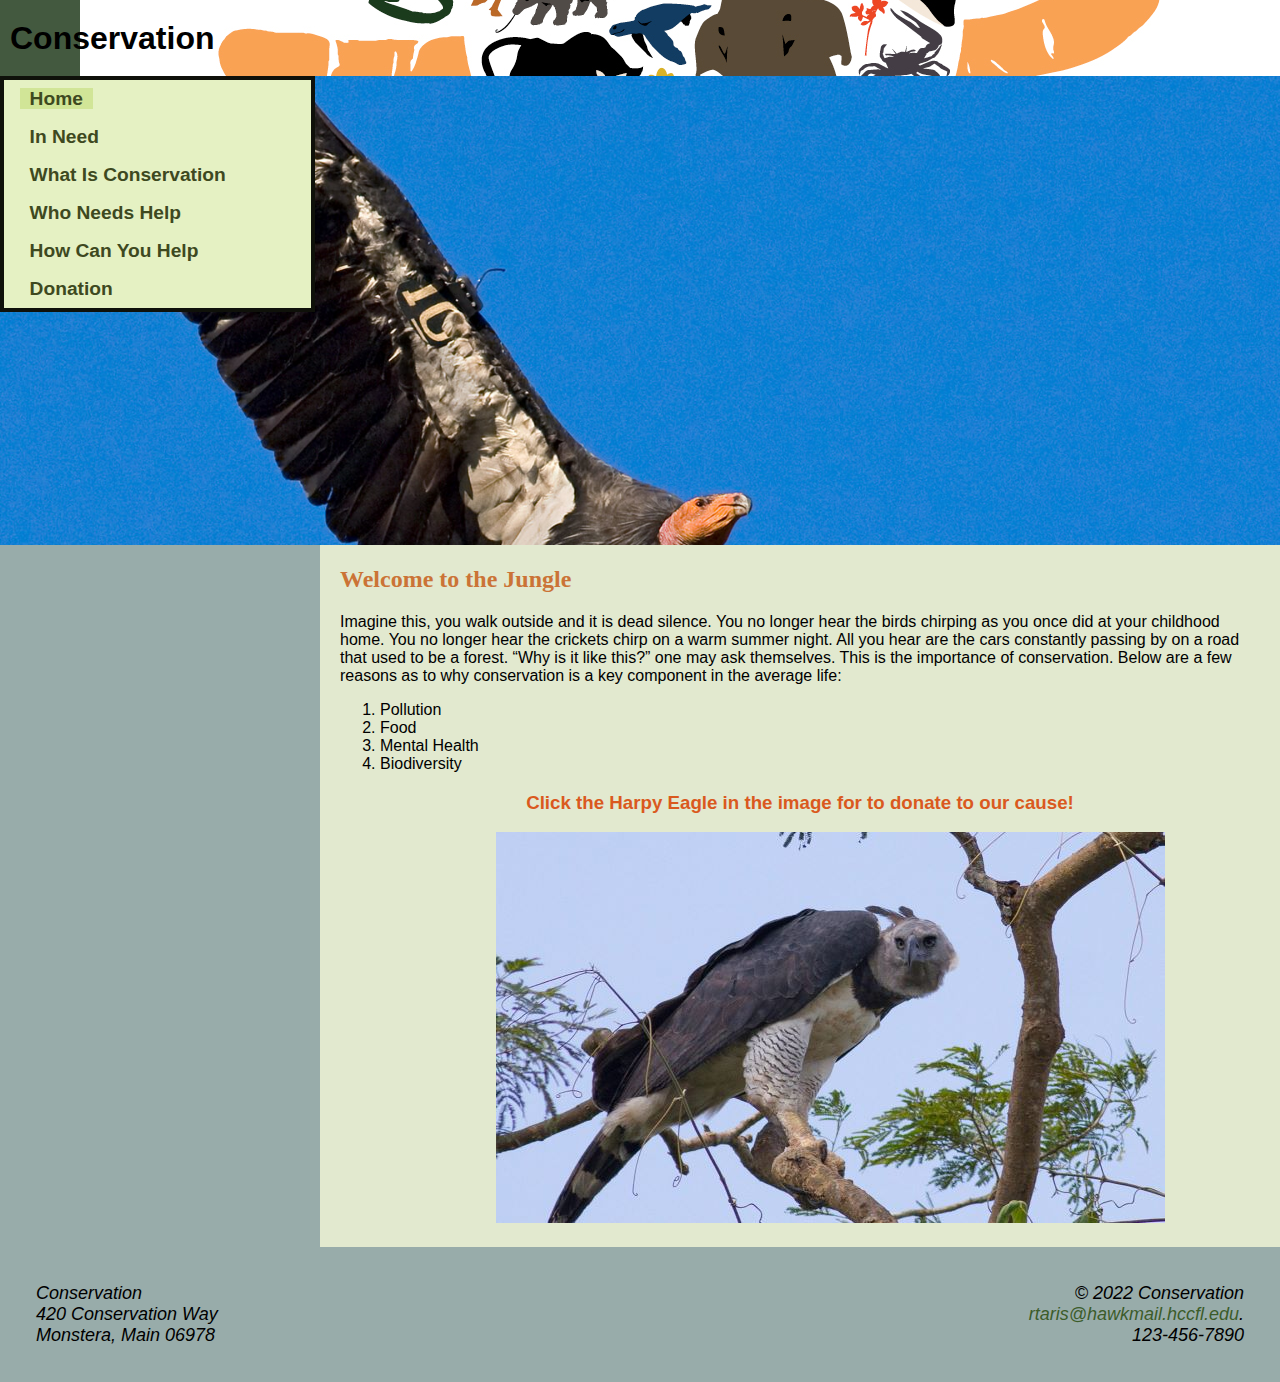
<file: index.html>
<!DOCTYPE html>
<html lang="en">
<head>
    <meta charset="UTF-8">
    <meta http-equiv="X-UA-Compatible" content="IE=edge">
    <meta name="viewport" content="width=device-width, initial-scale=1.0">
    <link rel="icon" href="Media/Bird.png">
    <link rel="stylesheet" href="https://cdnjs.cloudflare.com/ajax/libs/font-awesome/4.7.0/css/font-awesome.min.css">
    <title>Conservation</title>
    <script>src="cons.js"</script>
<style>main {margin-left: 25%}</style>
</head>
<body>
    <header>
      
    <h1>Conservation <link rel="stylesheet" href="Media/Bird.png"></h1>
</header>
    

    <nav><ul>
      
        <li><a href="index.html" class="menu-chosen"   target="_self title="Go to Home page"> Home </a></li>
        <li><a href="InNeed.html" target="_self title="Go to In Need page">In Need </a></li>
        <li><a href="WhatIsCon.html"  target="_self title="Go to What Is Conservation page">What Is Conservation</a></li>
        <Li><a href="WhoNeed.html"  target="_self title="Go to Who Needs Help page">Who Needs Help</a></Li>
        <li><a href="YouHelp.html"  target="_self title="Go to How You Can Help page">How Can You Help</a></li>
        <li><a href="Donate.html"  target="_self title="Go to Donation page">Donation</a></li>
    </ul>
</nav>

<div id="homehero" ></div>

   <main> <h2>Welcome to the Jungle</h2>
    <p>Imagine this, you walk outside and it is dead silence. You no longer hear the birds chirping as you once did at your childhood home. You no longer hear the crickets chirp on a warm summer night. All you hear are the cars constantly passing by on a road that used to be a forest. “Why is it like this?” one may ask themselves. This is the importance of conservation.  Below are a few reasons as to why conservation is a key component in the average life:</p>
<ol>
   <li>Pollution</li>
    <li>Food</li> 
  <li> Mental Health</li>
  <li>Biodiversity</li>
</ol>



<h3>Click the Harpy Eagle in the image for to donate to our cause!</h3>

<a href="Donate.html">
    <img  class="image" alt="Harpy eagle peering into the camera from a distance" src="Media/harpy.jpg"> </a>



</div>
</main>

<footer>
<p id="addy">Conservation <br>
    420 Conservation Way<br>
    Monstera, Main 06978</p>
    

    <p id="copy">
        &copy; 2022 Conservation <br>
        <a href="mailto:rtaris@hawkmail.hccfl.edu" 
        title="Send e-mail to rtaris@hawkmail.hccfl.edu"> rtaris@hawkmail.hccfl.edu</a>.<br>
   
        <span id="mobile"><a href="tel:123-456-7890">
          <i class="fa fa-phone"></i> 123-456-7890</a></span>
     <span id="desktop">123-456-7890</span></p>
    </footer>
<link rel="stylesheet" href="Cons.css">
</body>
</html>
</file>
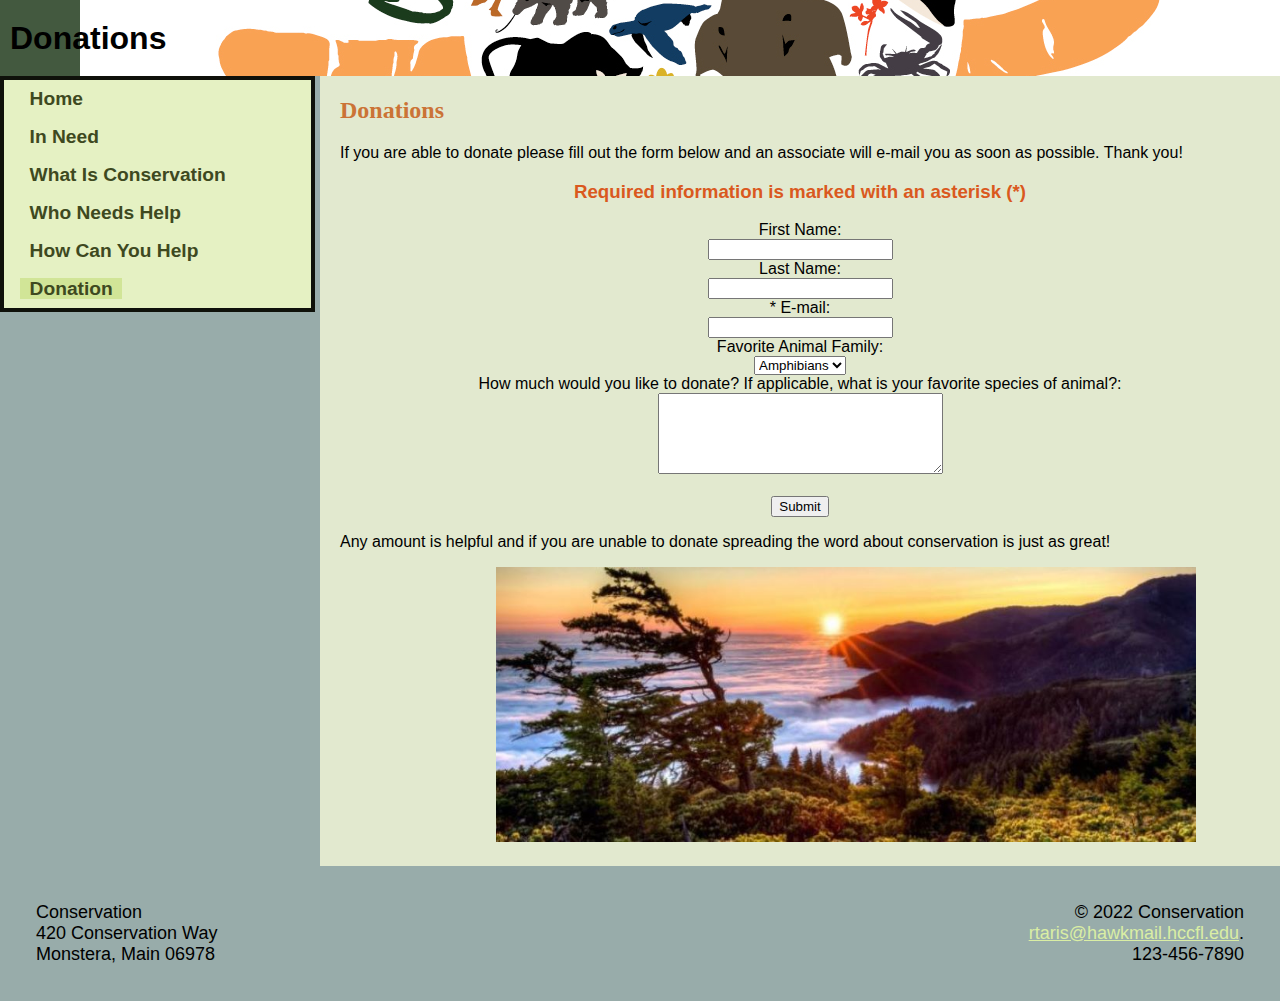
<file: Donate.html>
<!DOCTYPE html>
<html lang="en">
<head>
    <meta charset="UTF-8">
    <meta http-equiv="X-UA-Compatible" content="IE=edge">
    <meta name="viewport" content="width=device-width, initial-scale=1.0">
    <link rel="icon" href="Media/Bird.png">
    <link rel="stylesheet" href="https://cdnjs.cloudflare.com/ajax/libs/font-awesome/4.7.0/css/font-awesome.min.css">
    <title>Conservation</title>
    <style>main {margin-left: 25%}</style>
    <script>src="cons.js"</script>
    <script src="http://ajax.googleapis.com/ajax/libs/jquery/3.1.1/jquery.min.js"></script>
    <script src="https://ajax.aspnetcdn.com/ajax/jquery.validate/1.17.0/jquery.validate.min.js"></script>
    <script>
        function captureFormData(f)
        {
          // data will contain comma separated values for popup box
          var data = "", i, len;
        
          // set len to number of form elements f contains
          len = f.length;
        
          // traverse elements, one by one, where i is current element
          for (i = 0; i < len; i++)
          {
            // append value of current form element to data 
            data = data + f.elements[i].value;
        
            // if not at end of form, so not last form element yet
            if (i < len-1) 
            {
              data = data + ", "; // append comma
            }  
          }
          // in pop up display comma separated values stored in data
          alert (data); 
        }
        </script>
</head>
<body>
    <header>
    <h1>Donations <link rel="stylesheet" href="Media/Bird.png"></h1>
</header>
    


<nav><ul>
      
    <li><a href="index.html"  target="_self" title="Go to Home page"> Home </a></li>
    <li><a href="InNeed.html"  target="_self title="Go to In Need page">In Need </a></li>
    <li><a href="WhatIsCon.html"  target="_self title="Go to What Is Conservation page">What Is Conservation</a></li>
    <Li><a href="WhoNeed.html"  target="_self title="Go to Who Needs Help page">Who Needs Help</a></Li>
    <li><a href="YouHelp.html" target="_self title="Go to How You Can Help page">How Can You Help</a></li>
    <li><a href="Donate.html"   class="menu-chosen"   target="_self   title="Go to Donation page">Donation</a></li>
</ul>
</nav>
<main>
   
        <h2>Donations</h2>
        <p>If you are able to donate please fill out the form below and an associate will e-mail you as soon as possible. Thank you!</p>

        <div style="text-align: center;"> <h3>Required information is marked with an asterisk (*)</h3> 
            <form id="frm">
                <div class="grid-container">
                  <div class="centerJustify">
                    <label for="myFName"> First Name: </label>
                  </div>
                  <div class="leftJustify">
                    <input type="text" id="myFName" name="myFName" >
                  </div>
            
                  <div class="centerJustify">
                    <label for="myLName"> Last Name: </label>
                  </div>
                  <div class="leftJustify">
                    <input type="text" id="myLName" name="myLName" >
                  </div>
            
                  <div class="centerJustify">
                    <label for="myEmail">* E-mail: </label>
                  </div>
                  <div class="leftJustify">
                    <input type="email" id="myEmail" name="myEmail" required>
                  </div>
                  
                  <div class="centerJustify">
                    <label for="myTour"> Favorite Animal Family: </label>
                  </div>
                  <div class="leftJustify">
                    <select id="myTour" name="myTour">
                      <option>Amphibians</option>
                      <option>Avian</option>
                      <option>Fish</option>
                      <option>Insects</option>
                      <option>Mammals</option>
                      <option>Reptiles</option>
                    </select>
                  </div>
            
                 
            
                  <div class="centerJustify">
                    <label for="myComments"> How much would you like to donate? If applicable, what is your favorite species of animal?: </label>
                  </div>
                  <div class="leftJustify">
                    <textarea id="myComments" name="myComments" rows="5" cols="33" ></textarea>
                  </div>
            
                  <div class="centerJustify">
                    &nbsp;
                  </div>
                  <div class="leftJustify">
                    <input type="submit" id="mySubmit" value="Submit">
                  </div>
                </div>
                </form>
                </div>

                <p>Any amount is helpful and if you are unable to donate spreading the word about conservation is just as great!</p>

                <img class="image", width="700" src="Media/nature.jpg" alt="A beautiful forest in the mountains. Sun is rising above the fog.">
        
                <script>
                    $("#frm").validate();  // validate frm form elements
                  
                    $(function ()
                    {
                      $('#frm').submit(function ()  // redefine submit for frm form
                      {
                        if($(this).valid())  // if this form is valid
                        {
                          captureFormData(this);  // send this form to captureFormData
                        }
                      });
                    });
                  </script>


    </div> 
</main>

<footer></footer>

<p id="addy">Conservation <br>
    420 Conservation Way<br>
    Monstera, Main 06978</p>
    

    <p id="copy">
        &copy; 2022 Conservation <br>
        <a href="mailto:rtaris@hawkmail.hccfl.edu" 
        title="Send e-mail to rtaris@hawkmail.hccfl.edu"> rtaris@hawkmail.hccfl.edu</a>.<br>
   
        <span id="mobile"><a href="tel:123-456-7890">
          <i class="fa fa-phone"></i> 123-456-7890</a></span>
     <span id="desktop">123-456-7890</span></p>

      
    </footer>
   
</main>
<link rel="stylesheet" href="Cons.css">
</body>
</html>
</file>
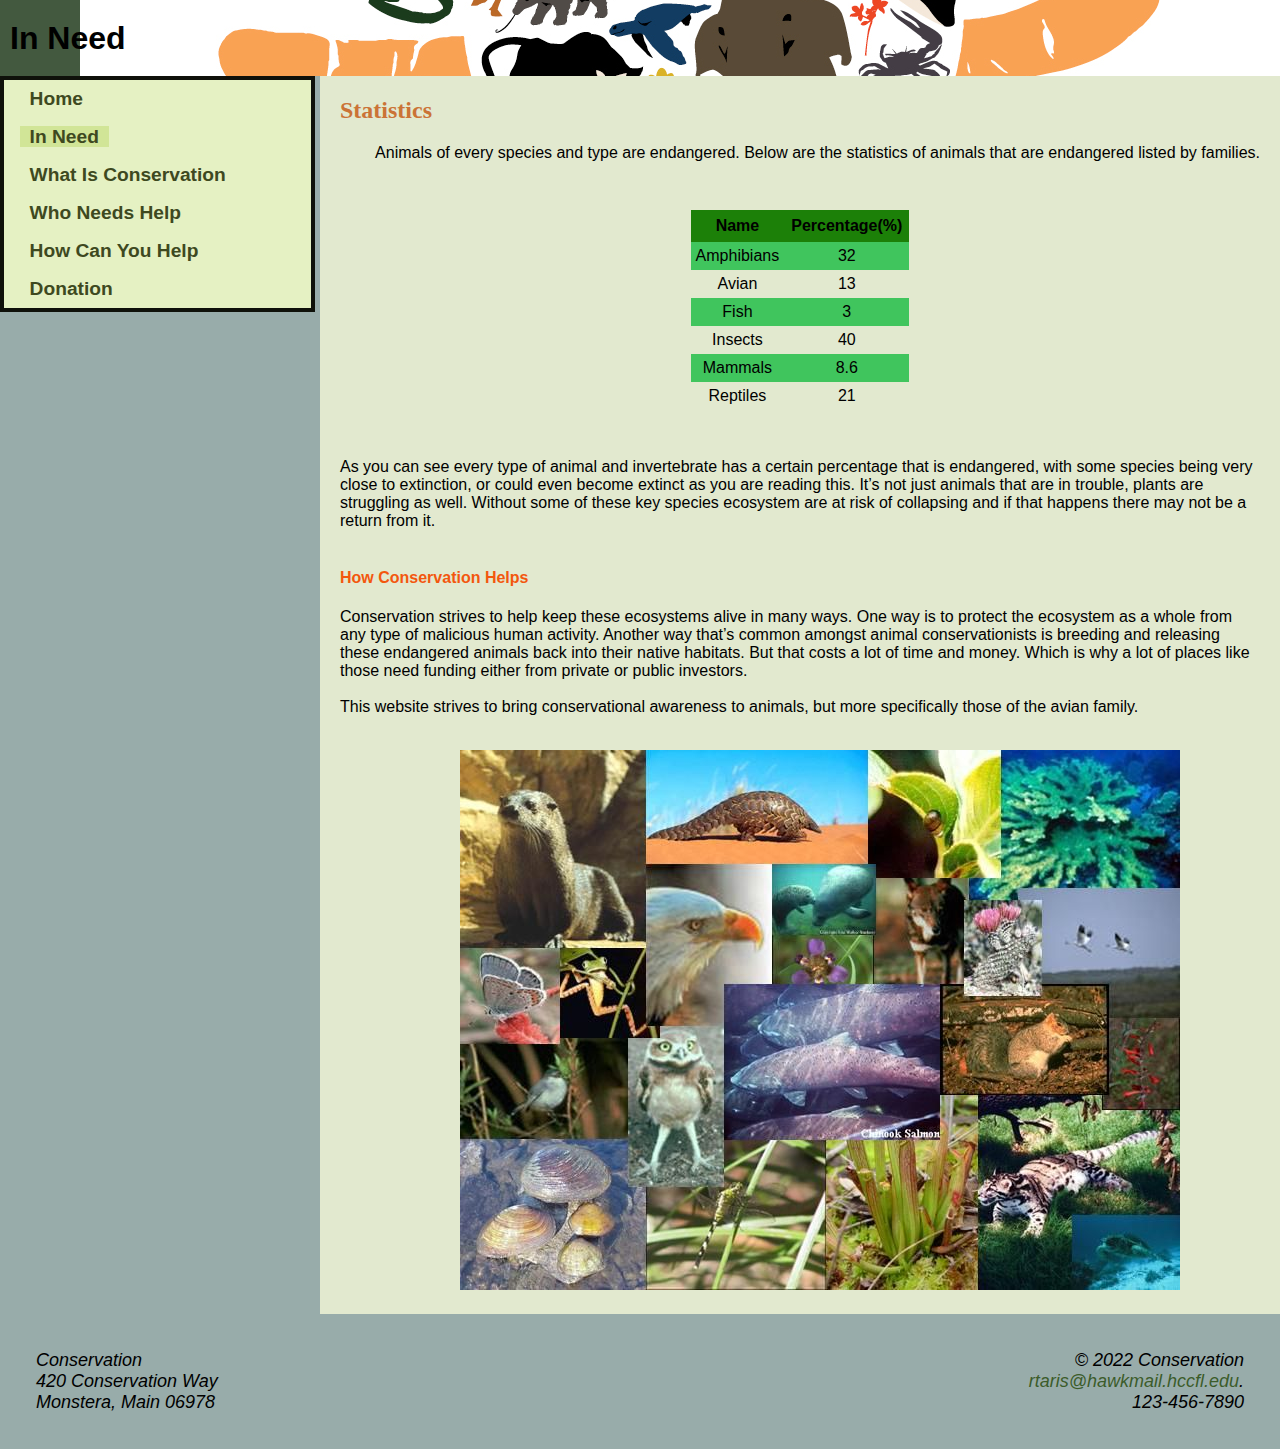
<file: InNeed.html>
<!DOCTYPE html>
<html lang="en">
<head>
    <meta charset="UTF-8">
    <meta http-equiv="X-UA-Compatible" content="IE=edge">
    <meta name="viewport" content="width=device-width, initial-scale=1.0">
    <link rel="icon" href="Media/Bird.png">
    <link rel="stylesheet" href="https://cdnjs.cloudflare.com/ajax/libs/font-awesome/4.7.0/css/font-awesome.min.css">
    <title>Conservation</title>
    <script>src="cons.js"</script>
    <style>main {margin-left: 25%}</style>

</head>
<body>
    <header>
    <h1>In Need <link rel="stylesheet" href="Media/Bird.png"></h1>
  
</header>
    

<nav><ul>
      
    <li><a href="index.html"   target="_self title="Go to Home page"> Home </a></li>
    <li><a href="InNeed.html" class="menu-chosen"  target="_self title="Go to In Need page">In Need </a></li>
    <li><a href="WhatIsCon.html"  target="_self title="Go to What Is Conservation page">What Is Conservation</a></li>
    <Li><a href="WhoNeed.html"  target="_self title="Go to Who Needs Help page">Who Needs Help</a></Li>
    <li><a href="YouHelp.html"  target="_self title="Go to How You Can Help page">How Can You Help</a></li>
    <li><a href="Donate.html"  target="_self title="Go to Donation page">Donation</a></li>
</ul>
</nav> 

   <main>
  

        <h2>Statistics </h2>
        <p class="rightJustify">Animals of every species and type are endangered. Below are the statistics of animals that are endangered listed by families.</p>
        <div style="padding:2em">
            <table>
                <tr>
                    <th class="centerJustify">Name</th>
                    <th>Percentage(%)</th>
                </tr>
                <tr>
                    <td class="centerJustify">Amphibians</td>
                    <td>32</td>
                </tr>
                <tr>
                    <td class="centerJustify">Avian</td>
                    <td>13</td>
                </tr>
                <tr>
                    <td class="centerJustify">Fish</td>
                    <td>3</td>
                    </tr>
                    <tr>
                        <td class="centerJustify">Insects</td>
                        <td>40</td>
                    </tr>
                    <tr>
                        <td class="centerJustify">Mammals</td>
                        <td>8.6</td>
                    </tr>
                    <tr>
                        <td class="centerJustify">Reptiles</td>
                        <td>21</td>
                        </tr>
            </table>
        </div>
    
     <p>  As you can see every type of animal and invertebrate has a certain percentage that is endangered, with some species being very close to extinction, or could even become extinct as you are reading this. It’s not just animals that are in trouble, plants are struggling as well. Without some of these key species ecosystem are at risk of collapsing and if that happens there may not be a return from it. <br>
<br> <h4>How Conservation Helps</h4> Conservation strives to help keep these ecosystems alive in many ways. One way is to protect the ecosystem as a whole from any type of malicious human activity. Another way that’s common amongst animal conservationists is breeding and releasing these endangered animals back into their native habitats. But that costs a lot of time and money. Which is why a lot of places like those need funding either from private or public investors. <br>
<br> This website strives to bring conservational awareness to animals, but more specifically those of the avian family. </p> 

<br>
<img class="Nimage" src="Media/endangered.jpg" alt="a collage of different animal, plant and invertebrate species that are on the endangered list">

    </div> 

</main>
<footer>
<p id="addy">Conservation <br>
    420 Conservation Way<br>
    Monstera, Main 06978</p>
    

    <p id="copy">
        &copy; 2022 Conservation <br>
        <a href="mailto:rtaris@hawkmail.hccfl.edu" 
        title="Send e-mail to rtaris@hawkmail.hccfl.edu"> rtaris@hawkmail.hccfl.edu</a>.<br>
   
        <span id="mobile"><a href="tel:123-456-7890">
          <i class="fa fa-phone"></i> 123-456-7890</a></span>
     <span id="desktop">123-456-7890</span></p>

    </footer>
<link rel="stylesheet" href="Cons.css">
</body>
</html>
</file>
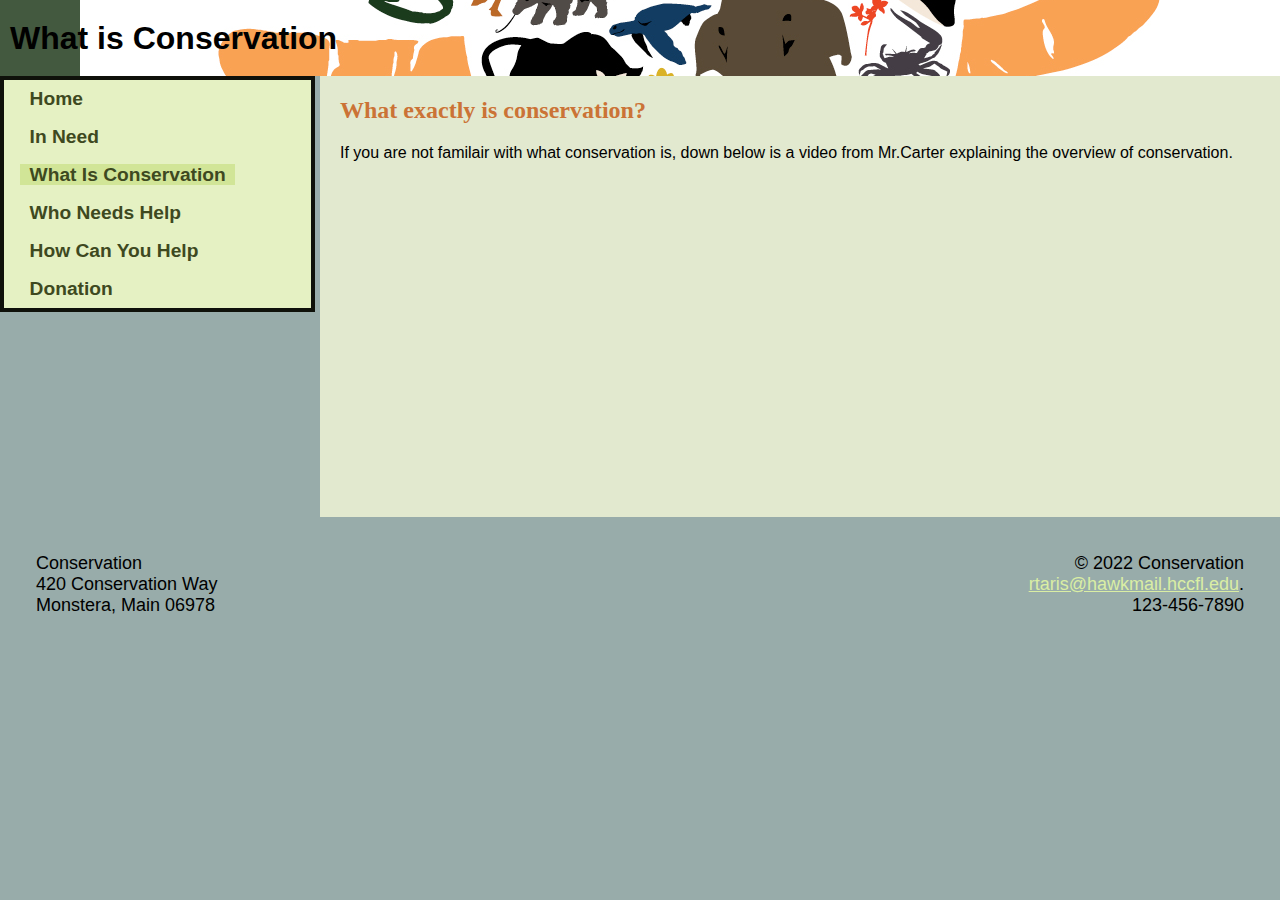
<file: WhatIsCon.html>
<!DOCTYPE html>
<html lang="en">
<head>
    <meta charset="UTF-8">
    <meta http-equiv="X-UA-Compatible" content="IE=edge">
    <meta name="viewport" content="width=device-width, initial-scale=1.0">
    <link rel="icon" href="Media/Bird.png">
    <link rel="stylesheet" href="https://cdnjs.cloudflare.com/ajax/libs/font-awesome/4.7.0/css/font-awesome.min.css">
    <title>Conservation</title>
    <script>src="cons.js"</script>
    <style>main {margin-left: 25%}</style>
</head>
<body>
    <header>
    <h1>What is Conservation <link rel="stylesheet" href="Media/Bird.png"></h1>
    <a class="hmbgr"><i class="fa fa-bars"></i></a>
</header>
    


<nav><ul>
      
    <li><a href="index.html"   target="_self title="Go to Home page"> Home </a></li>
    <li><a href="InNeed.html"  target="_self title="Go to In Need page">In Need </a></li>
    <li><a href="WhatIsCon.html" class="menu-chosen"  target="_self title="Go to What Is Conservation page">What Is Conservation</a></li>
    <Li><a href="WhoNeed.html"  target="_self title="Go to Who Needs Help page">Who Needs Help</a></Li>
    <li><a href="YouHelp.html"  target="_self title="Go to How You Can Help page">How Can You Help</a></li>
    <li><a href="Donate.html"  target="_self title="Go to Donation page">Donation</a></li>
</ul>
</nav>

<main>
    

        <h2>What exactly is conservation?</h2>
        <p>If you are not familair with what conservation is, down below is a video from Mr.Carter explaining the overview of conservation.</p>

<div style="text-align: center" ; class="video"> <iframe width="560" height="315" src="https://www.youtube.com/embed/PuBQkRxDK6E" title="YouTube video player" frameborder="0" allow="accelerometer; autoplay; clipboard-write; encrypted-media; gyroscope; picture-in-picture" allowfullscreen></iframe> </div>

    </div> 
</main>

</main>
<footer></footer>
<p id="addy">Conservation <br>
    420 Conservation Way<br>
    Monstera, Main 06978</p>
    

    <p id="copy">
        &copy; 2022 Conservation <br>
        <a href="mailto:rtaris@hawkmail.hccfl.edu" 
        title="Send e-mail to rtaris@hawkmail.hccfl.edu"> rtaris@hawkmail.hccfl.edu</a>.<br>
   
        <span id="mobile"><a href="tel:123-456-7890">
          <i class="fa fa-phone"></i> 123-456-7890</a></span>
     <span id="desktop">123-456-7890</span></p>
    </footer>
     
<link rel="stylesheet" href="Cons.css">
</body>
</html>
</file>
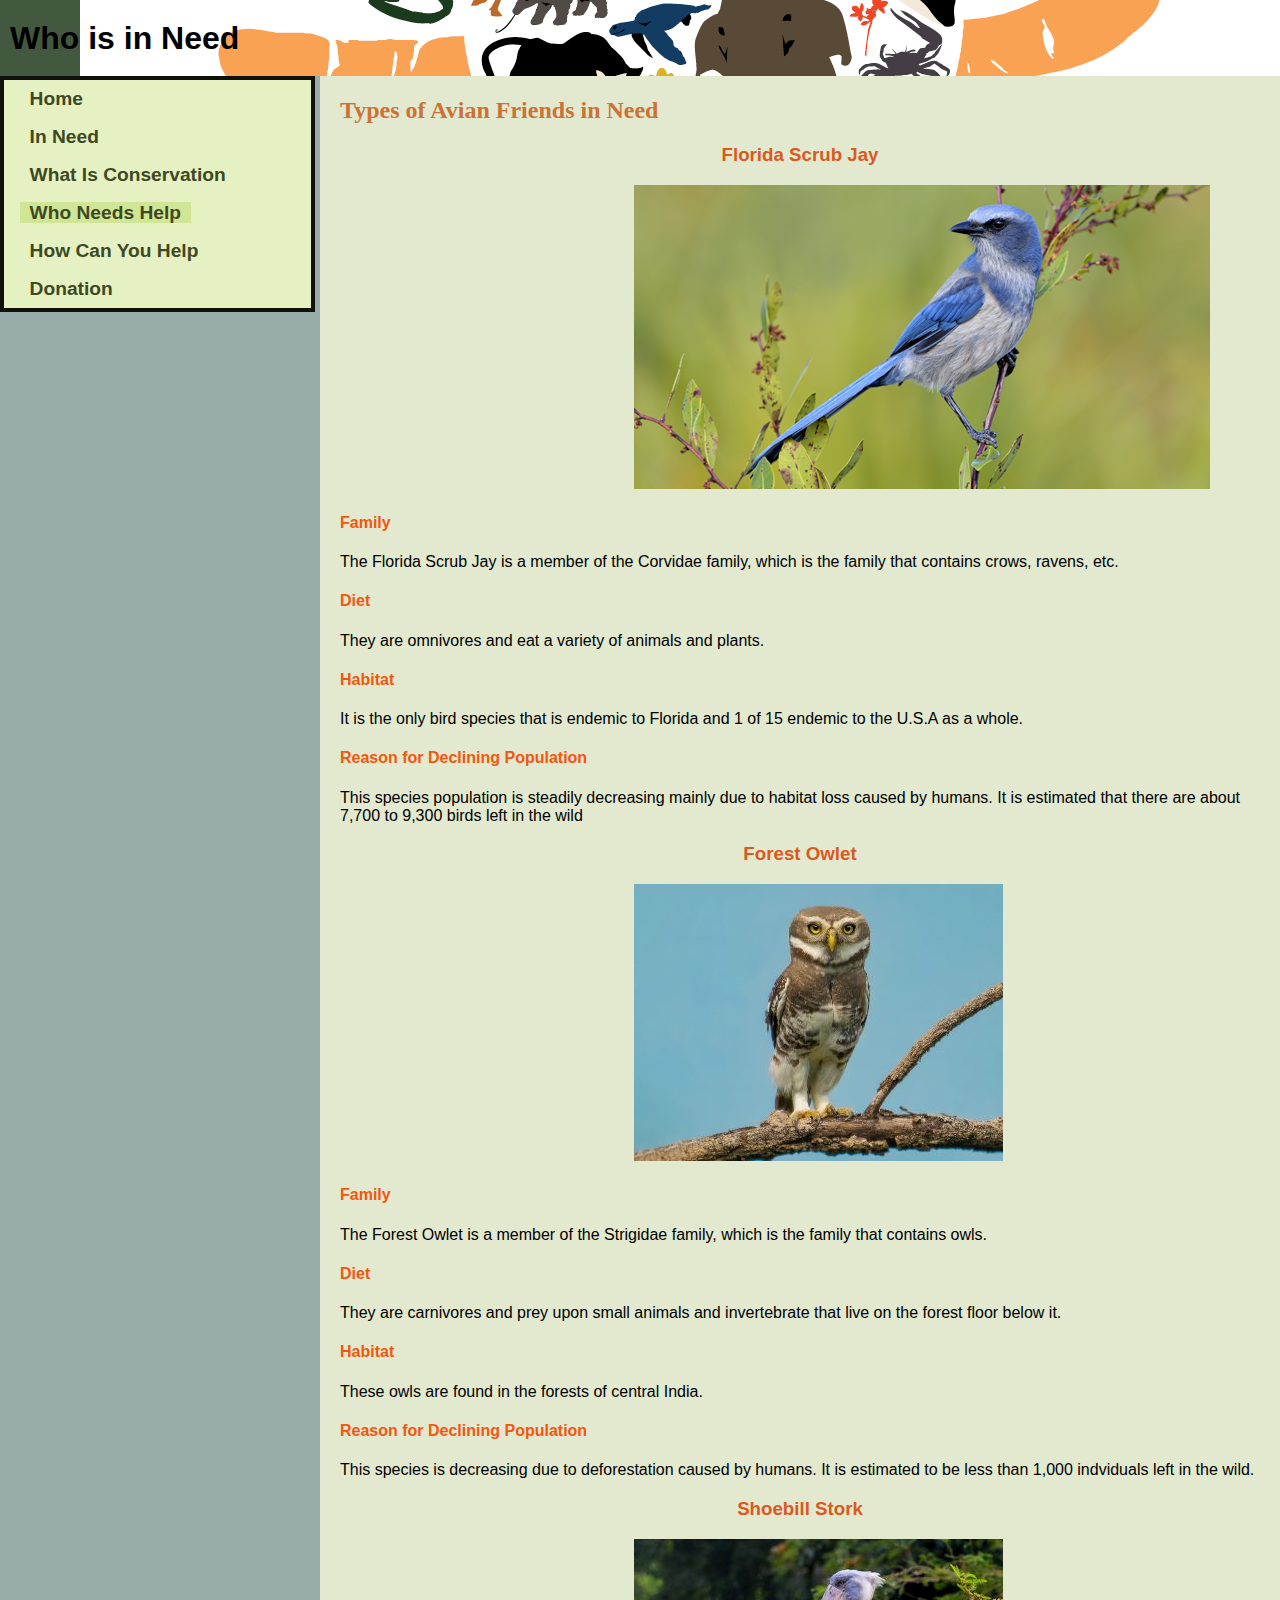
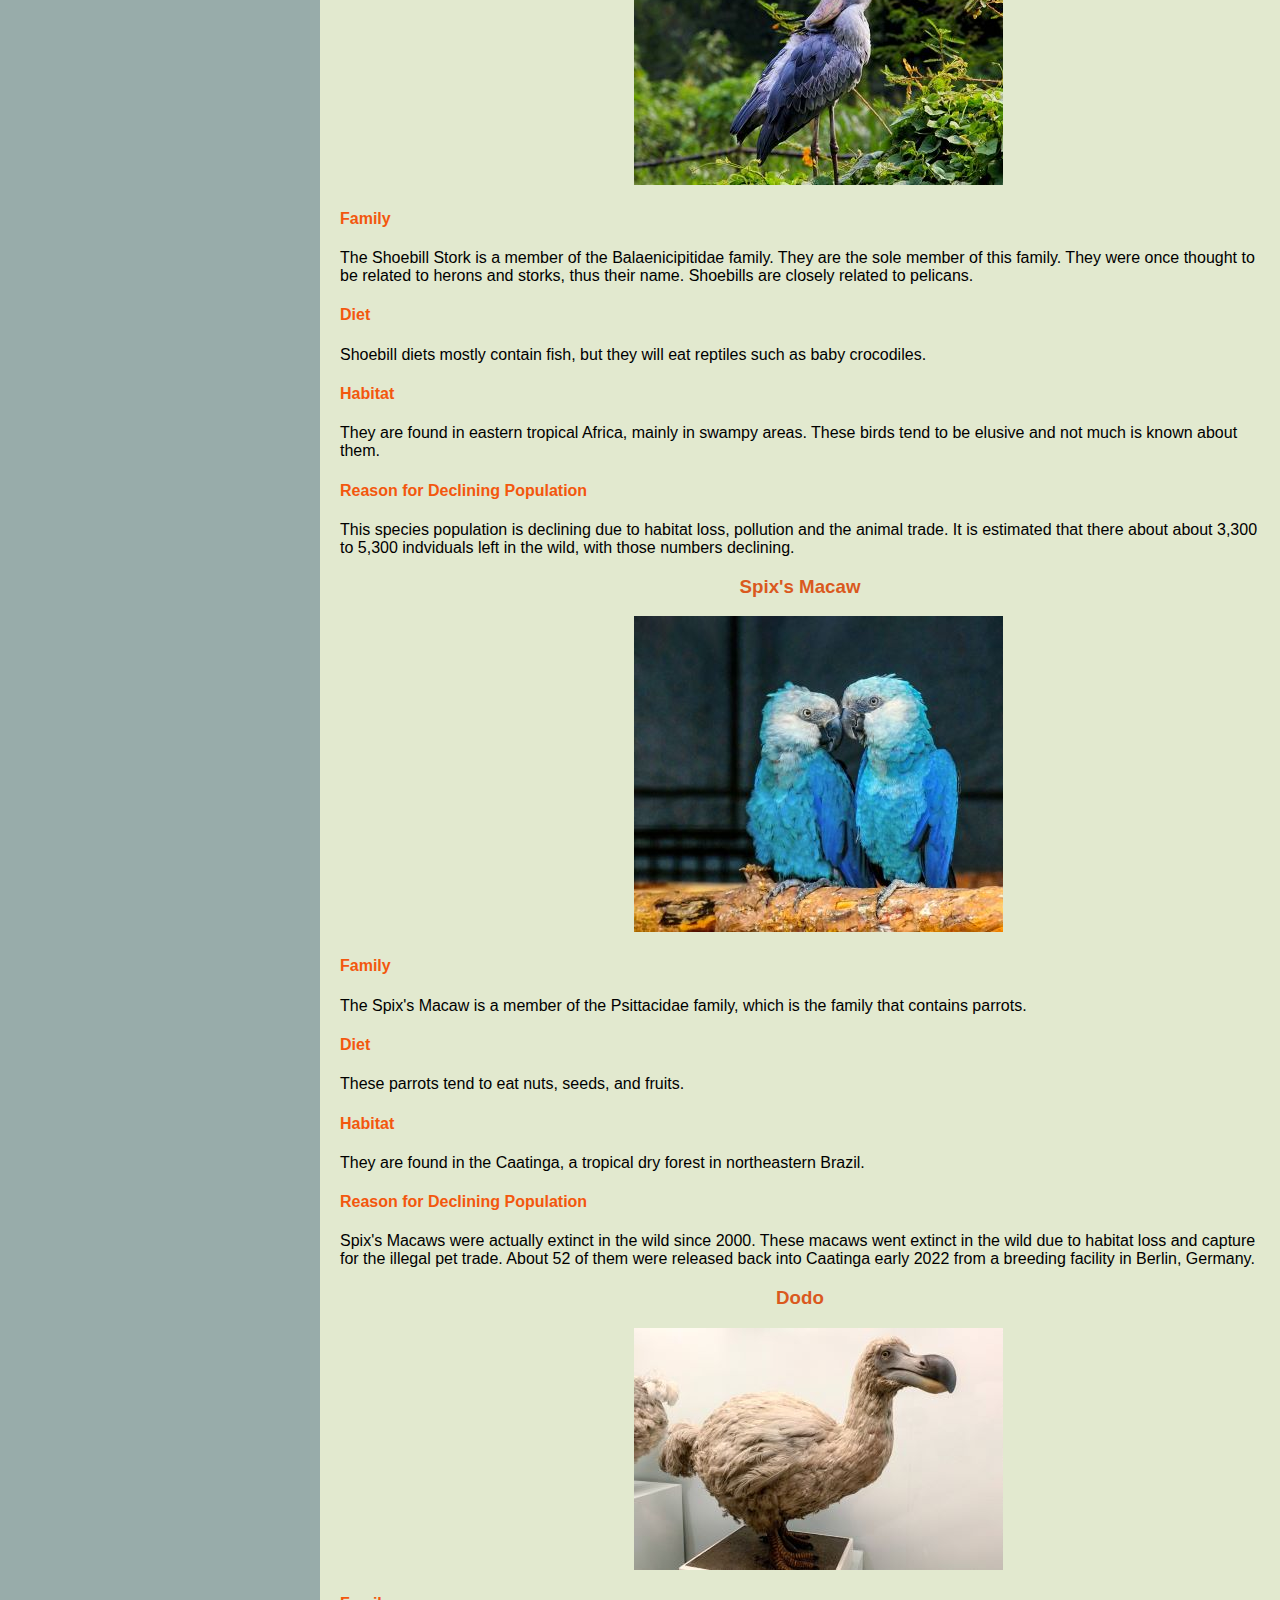
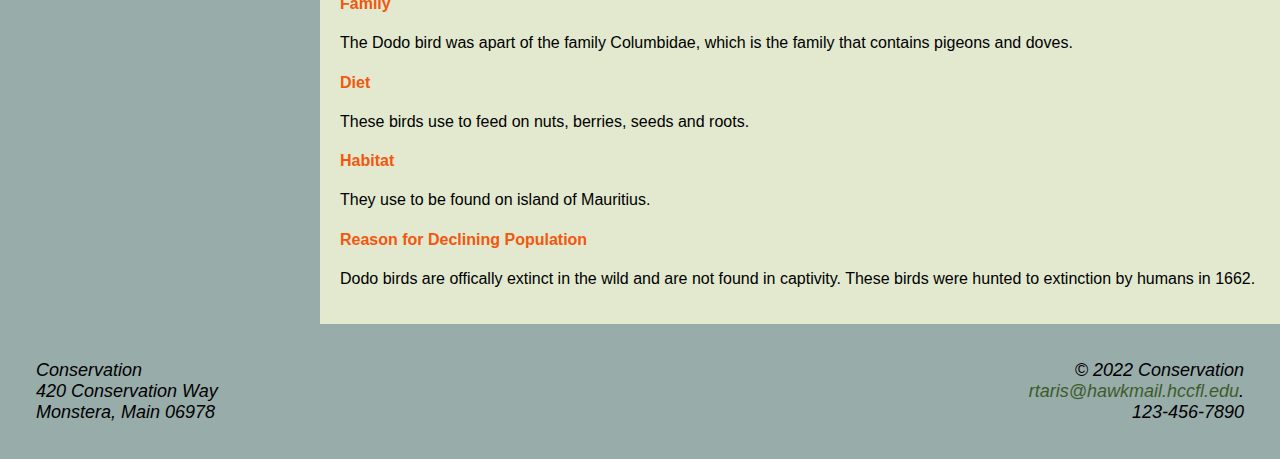
<file: WhoNeed.html>
<!DOCTYPE html>
<html lang="en">
<head>
    <meta charset="UTF-8">
    <meta http-equiv="X-UA-Compatible" content="IE=edge">
    <meta name="viewport" content="width=device-width, initial-scale=1.0">
    <link rel="icon" href="Media/Bird.png">
    <link rel="stylesheet" href="https://cdnjs.cloudflare.com/ajax/libs/font-awesome/4.7.0/css/font-awesome.min.css">
    <title>Conservation</title>
    <script>src="cons.js"</script>
    <style>main {margin-left: 25%}</style>
</head>
<body>
    <header>
     
    <h1>Who is in Need<link rel="stylesheet" href="Media/Bird.png"></h1>
</header>
    

    
<nav><ul>
      
    <li><a href="index.html"   target="_self title="Go to Home page"> Home </a></li>
    <li><a href="InNeed.html"  target="_self title="Go to In Need page">In Need </a></li>
    <li><a href="WhatIsCon.html"  target="_self title="Go to What Is Conservation page">What Is Conservation</a></li>
    <Li><a href="WhoNeed.html" class="menu-chosen"  target="_self title="Go to Who Needs Help page">Who Needs Help</a></Li>
    <li><a href="YouHelp.html"  target="_self title="Go to How You Can Help page">How Can You Help</a></li>
    <li><a href="Donate.html"  target="_self title="Go to Donation page">Donation</a></li>
</ul>
</nav>
<main>
    

        <h2>Types of Avian Friends in Need</h2>
<h3>Florida Scrub Jay</h3>
        <img class="Wimage" src="Media/jay.jpg" alt="A Florida Scrub Jay perched on a banch looking to it's right.">

    <p> <h4>Family</h4> The Florida Scrub Jay is a member of the Corvidae family, which is the family that contains crows, ravens, etc. <br>
         <h4>Diet</h4>They are omnivores and eat a variety of animals and plants. <br>
         <h4>Habitat</h4> It is the only bird species that is endemic to Florida and 1 of 15 endemic to the U.S.A as a whole. <br>
          <h4>Reason for Declining Population</h4> This species population is steadily decreasing mainly due to habitat loss caused by humans. It is estimated that there are about 7,700 to 9,300 birds left in the wild</p>

    <h3>Forest Owlet</h3>
    <img class="Wimage" src="Media/owl.jpg" alt="Forest Owlet gazing directly into the camera.">

<p> <h4>Family</h4>The Forest Owlet is a member of the Strigidae family, which is the family that contains owls. <br>
   <h4>Diet</h4> They are carnivores and prey upon small animals and invertebrate that live on the forest floor below it. <br>
   <h4>Habitat</h4> These owls are found in the forests of central India. <br>
    <h4>Reason for Declining Population</h4>This species is decreasing due to deforestation caused by humans. It is estimated to be less than 1,000 indviduals left in the wild.</p>

<h3>Shoebill Stork</h3>
<img class="Wimage" src="Media/shoebill.jpg" alt="Shoebill stork gazing to it's left in a bushy area.">

<p> <h4>Family</h4>The Shoebill Stork is a member of the Balaenicipitidae family. They are the sole member of this family. They were once thought to be related to herons and storks, thus their name. Shoebills are closely related to pelicans. <br> 
   <h4>Diet</h4> Shoebill diets mostly contain fish, but they will eat reptiles such as baby crocodiles. <br>
   <h4>Habitat</h4> They are found in eastern tropical Africa, mainly in swampy areas. These birds tend to be elusive and not much is known about them.  <br>
    <h4>Reason for Declining Population</h4>This species population is declining due to habitat loss, pollution and the animal trade. It is estimated that there about about 3,300 to 5,300 indviduals left in the wild, with those numbers declining. </p>

<h3>Spix's Macaw</h3>
<img class="Wimage" src="Media/parrot.jpg" alt="Two Spix's Macaws sharing a perch">
<p> <h4>Family</h4>The Spix's Macaw is a member of the Psittacidae family, which is the family that contains parrots. <br>
    <h4>Diet</h4> These parrots tend to eat nuts, seeds, and fruits. <br>
    <h4>Habitat</h4> They are found in the Caatinga, a tropical dry forest in northeastern Brazil. <br>
     <h4>Reason for Declining Population</h4>Spix's Macaws were actually extinct in the wild since 2000. These macaws went extinct in the wild due to habitat loss and capture for the illegal pet trade. About 52 of them were released back into Caatinga early 2022 from a breeding facility in Berlin, Germany.</p>

<h3>Dodo</h3>

<img class="Wimage" src="Media/dodo.jpg" alt="An extinct Dodo bird stuffed and on display at a museum">

<p> <h4>Family</h4>The Dodo bird was apart of the family Columbidae, which is the family that contains pigeons and doves. <br>
    <h4>Diet</h4>These birds use to feed on nuts, berries, seeds and roots. 
   <h4>Habitat</h4> They use to be found on island of Mauritius. <br>
   <h4>Reason for Declining Population</h4>  Dodo birds are offically extinct in the wild and are not found in captivity. These birds were hunted to extinction by humans in 1662. </p>

    
</main>
<footer>
<p id="addy">Conservation <br>
    420 Conservation Way<br>
    Monstera, Main 06978</p>
    

    <p id="copy">
        &copy; 2022 Conservation <br>
        <a href="mailto:rtaris@hawkmail.hccfl.edu" 
        title="Send e-mail to rtaris@hawkmail.hccfl.edu"> rtaris@hawkmail.hccfl.edu</a>.<br>
   
        <span id="mobile"><a href="tel:123-456-7890">
          <i class="fa fa-phone"></i> 123-456-7890</a></span>
     <span id="desktop">123-456-7890</span></p>
    </footer>
<link rel="stylesheet" href="Cons.css">
</body>
</html>
</file>
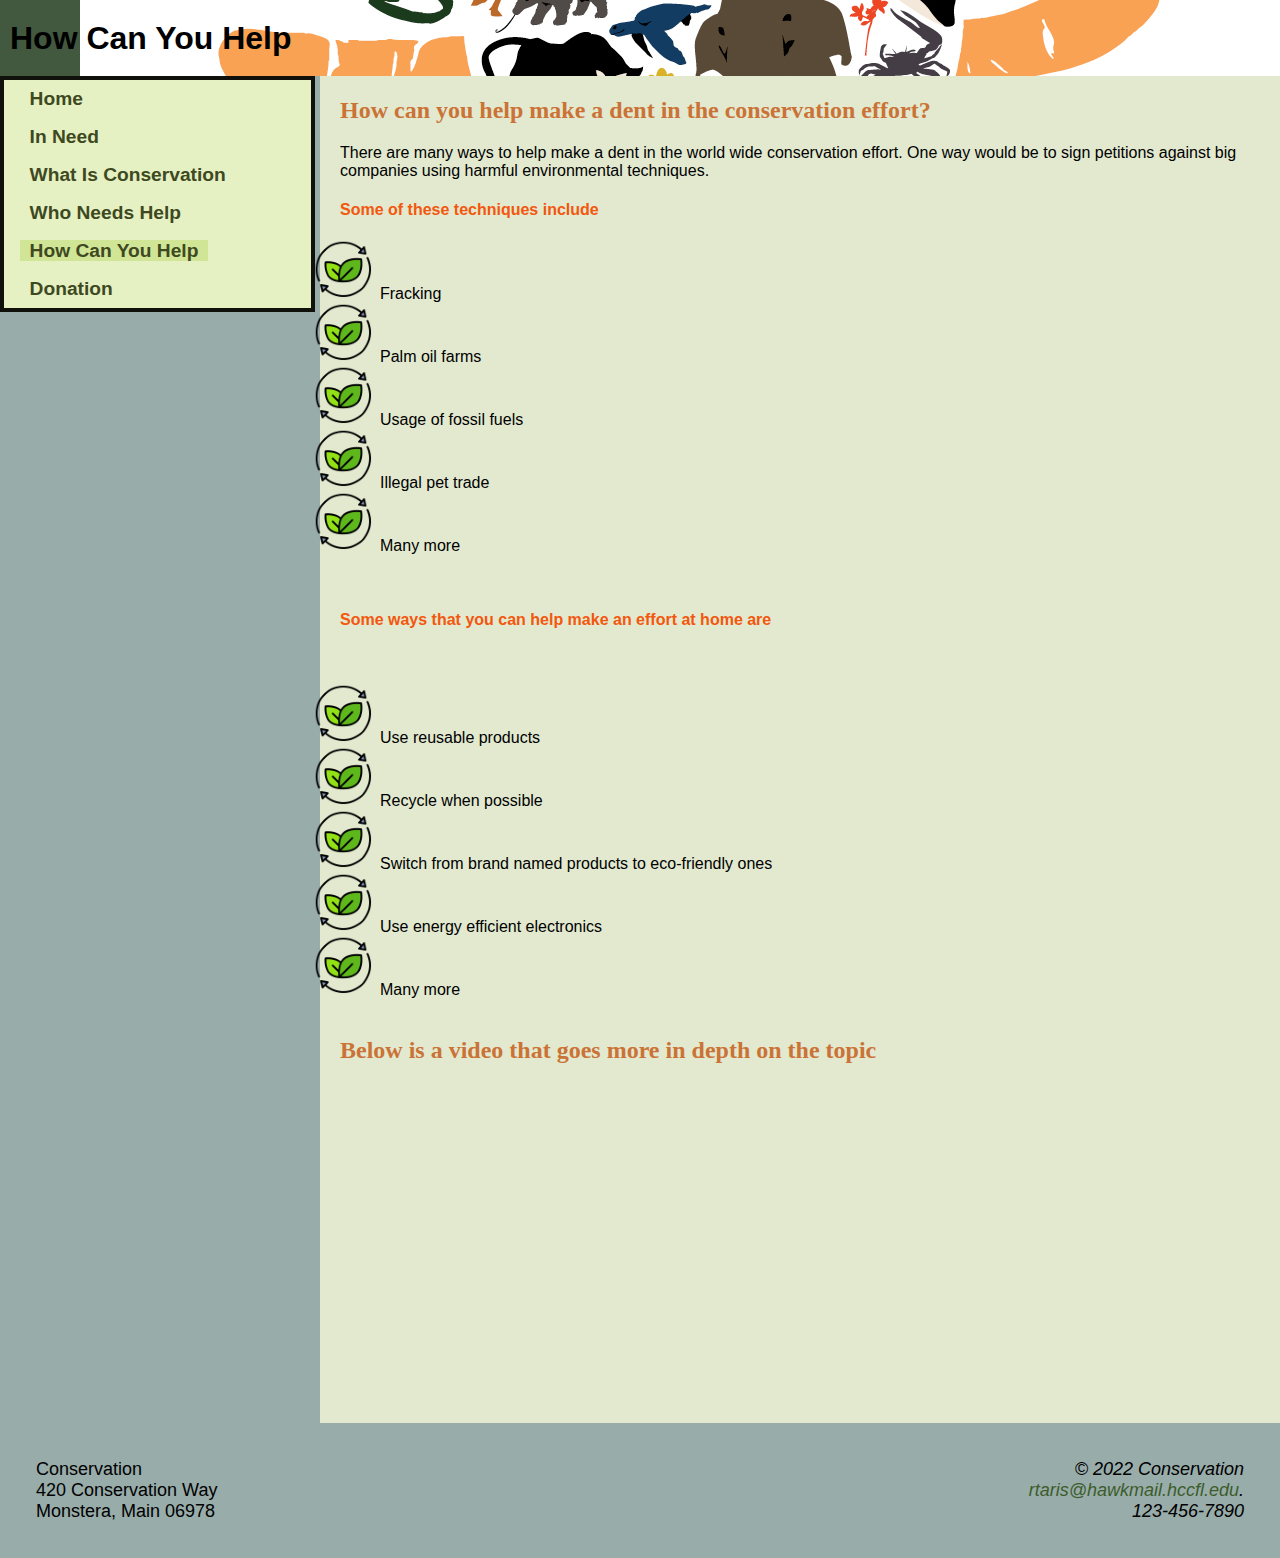
<file: YouHelp.html>
<!DOCTYPE html>
<html lang="en">
<head>
    <meta charset="UTF-8">
    <meta http-equiv="X-UA-Compatible" content="IE=edge">
    <meta name="viewport" content="width=device-width, initial-scale=1.0">
    <link rel="icon" href="Media/Bird.png">
    <link rel="stylesheet" href="https://cdnjs.cloudflare.com/ajax/libs/font-awesome/4.7.0/css/font-awesome.min.css">
    <title>Conservation</title>
    <script>src="cons.js"</script>
    <style>  ul {
        list-style-image: url("Media/bullet.png")
    } </style>
 
    <style>main {margin-left: 25%}</style>

</head>
<body>
    <header>
    <h1>How Can You Help <link rel="stylesheet" href="Media/Bird.png"></h1>
</header>
    


<nav><ul>
      
    <li><a href="index.html"   target="_self title="Go to Home page"> Home </a></li>
    <li><a href="InNeed.html"  target="_self title="Go to In Need page">In Need </a></li>
    <li><a href="WhatIsCon.html"  target="_self title="Go to What Is Conservation page">What Is Conservation</a></li>
    <Li><a href="WhoNeed.html"  target="_self title="Go to Who Needs Help page">Who Needs Help</a></Li>
    <li><a href="YouHelp.html" class="menu-chosen"  target="_self title="Go to How You Can Help page">How Can You Help</a></li>
    <li><a href="Donate.html"  target="_self title="Go to Donation page">Donation</a></li>
</ul>
</nav>

<main>
    
<h2>How can you help make a dent in the conservation effort?</h2>
<p>There are many ways to help make a dent in the world wide conservation effort. One way would be to sign petitions against big companies using harmful environmental techniques. 
    
   <h4> Some of these techniques include </h4> 
<ul>
   <li> Fracking </li>
    <li> Palm oil farms </li>
    <li> Usage of fossil fuels </li>
    <li>  Illegal pet trade </li>
     <li> Many more </li>

    </ul>
    
<br>    
   <h4> Some ways that you can help make an effort at home are </h4> <br>
<ul>  <li> Use reusable products </li> 
   <li> Recycle when possible </li>
     <li> Switch from brand named products to eco-friendly ones </li>
     <li> Use energy efficient electronics </li>
     <li>  Many more</li> </br> </p>
    </ul>
<h2>Below is a video that goes more in depth on the topic</h2>
  <div style="text-align: center"; class="video">  <iframe  width="560" height="315" src="https://www.youtube.com/embed/FeObHoQYtmo" title="YouTube video player" frameborder="0" allow="accelerometer; autoplay; clipboard-write; encrypted-media; gyroscope; picture-in-picture" allowfullscreen></iframe> </div>

    </div> 
</main>
<p id="addy">Conservation <br>
    420 Conservation Way<br>
    Monstera, Main 06978</p>
    
<footer>
    <p id="copy">
        &copy; 2022 Conservation <br>
        <a href="mailto:rtaris@hawkmail.hccfl.edu" 
        title="Send e-mail to rtaris@hawkmail.hccfl.edu"> rtaris@hawkmail.hccfl.edu</a>.<br>
   
        <span id="mobile"><a href="tel:123-456-7890">
          <i class="fa fa-phone"></i> 123-456-7890</a></span>
     <span id="desktop">123-456-7890</span></p>
    </footer>
<link rel="stylesheet" href="Cons.css">
</body>
</html>
</file>
<file: Cons.css>
{ box-sizing: border-box; }
header, nav, main, footer { display: block; }


html {--aa-dark-green: hsl(197,16%,22%);--aa-highlight: hsl(32,10%,95%); --aa-brown: hsl(32,25%,40%); --aa-tan: hsl(32,25%,85%); --aa-dktan: hsl(32,25%,65%);}



body
{background-color: #98acaa; margin: 0; color: black;font-family: 'Lucida Sans', 'Lucida Sans Regular', 'Lucida Grande', 'Lucida Sans Unicode', Geneva, Verdana, sans-serif;}

header
{background-color: #43593f ; color: black ; font-family: 'Gill Sans', 'Gill Sans MT', sans-serif; background-image: url(Media/conservation.jpg); background-repeat: no-repeat; background-position: right; text-align: left; margin: 0; padding-right: 10px;}

h1
{line-height: 76px; height: 76px; padding-left: 10px; margin: 0;}

h2
{color: #cb7336 ; font-family: Georgia, serif;}

h3 {color:  #da591e ; text-align: center; font-family: 'Lucida Sans', 'Lucida Sans Regular', 'Lucida Grande', 'Lucida Sans Unicode', Geneva, Verdana, sans-serif;}

h4 {color: #f3570e ; font-family: Arial, Helvetica, sans-serif;}

a
{color: hsl(32,25%,40%);}

nav  {list-style-type: none;
    margin: 0;
    padding: 0;
    width: 24%;
    background-color: #e5f1c3;
    position: fixed;
    height: 50;
    overflow: auto;
    font-weight: bolder; 
    border-color: #0f110a ;
     border-width: 4px;
     border-style: solid;}

a
{color: #daeea4;}

 a:visited 
 {color: #485f0a;}

 a:hover
 {color:#464d32}

 nav a 
 {text-decoration: none; padding-top: 0; padding-bottom: 0; padding-left: 0.5em; padding-right: 0.5em; font-size: 1.2em;}

 nav a:link 
 {color: #3e491f;}

 nav a:visited 
 {color: #314106}

 nav a:hover 
 {color: #28330b}
 
 nav ul 

 {list-style-type: none; margin: 0; padding: 0; }



 nav li {
 display: block;
 color: #000;
 padding: 8px 16px;
 text-decoration: none; }


    

.image {margin-left: 17%;}
.Nimage {margin-left: 13%;}
.Wimage {margin-left: 32%;}




 main
 {display: block; background-color: #e2e9cf;padding-top: 1px; padding-left: 20px; padding-right: 20px; padding-bottom: 20px;} 

 .menu-chosen
 {background-color: #d1e597 ;}

 #homehero {background-image: url(Media/home.jpg);}

 #helphero {background-image: url(Media/help.jpg);}

 #needhero {background-image: url(Media/nature.jpg);}

 #homehero, #helphero, #needhero {height: 469px;background-attachment: fixed;background-position: center; background-repeat: no-repeat; background-size: cover;}
 
 .excursion {color: #050; font-size: 1.5em; font-style: italic; font-family: Georgia, serif;}

 footer {color: black; font-size: 0.90em;font-style: italic;padding: 0; background-color: hsl(197,16%,22%);}

 footer a{color: rgb(60, 92, 42); text-decoration: none;}

 footer a:hover {color: rgb(9, 12, 7); background-color: hsl(197,16%,22%);}

 #addy {text-align: left; float: left; margin: 0; padding: 2em; font-size: large; font-weight: 200; font-family: 'Franklin Gothic Medium', 'Arial Narrow', Arial, sans-serif;}

 #copy {text-align: right; float: right; margin: 0; padding: 2em; font-size: large; font-weight: 200 ; font-family: 'Franklin Gothic Medium', 'Arial Narrow', Arial, sans-serif;}

 #desktop { display: inline;}

#mobile { display: none;}

a.hmbgr {background-color: hsl(197,16%,22%); color: hsl(32,10%,95%); padding: 0.95em; position: absolute; right: 0; top: 0; display: none;}

a.hmbgr:hover {background-color: hsl(32,10%,95%); color: hsl(197,16%,22%);}

@media only screen and (max-width: 768px) 

    {h1{line-height: 51px; padding-right: 1.75em; height: 51px; margin: 0; font-size: 1.5em;}
    
    nav { text-align: center;}

    nav a {display: block; padding: 0.2em; font-size: 1em;}

    nav ul {margin: 0; padding: 0;}

    nav li {display: block; text-align: center; margin: 0; padding: 0; border-bottom: 1px solid #fff;}

    nav li:last-child {border-bottom: 0px;}

    main {padding: 0.4em;}

    #mobile { display: inline; }

    a.hmbgr { display: block; }

    #desktop { display: none; }

     #homehero, #intertidalhero, #fossilhero { display: none; }
 
  .image {width: 100%; margin:auto}
 .Nimage {width: 100%; margin:auto}
 .Wimage {width: 100%; margin:auto}
    

 .video{
    position: relative;
    width: 100%;
    padding-bottom: 56.25%; 
    height: 0;
  }
  .video iframe{
    position: absolute;
    top:0;
    left: 0;
    width: 100%;
    height: 100%;
  }
  

    }



dd {margin-bottom: 1em;}

dt {font-weight: bold; color: rgb(68, 145, 6); border-bottom: 2px, solid, rgb(44, 83, 8); margin-left: 1em; margin-right: 1em;}

table {margin-left: auto; margin-right: auto; border-collapse: collapse;}

th {padding: 7px; background-color: rgb(28, 128, 8); color: rgb(0, 0, 0);}

td {padding: 5px; text-align: center; border: 2px, solid, hsl(32,25%85%);}

.centerJustify {text-align: center;}

tr:nth-child(even) { background-color: rgb(64, 197, 93); }

table tr:last-child td { border-bottom: 0; }

table tr td:first-child { border-left: 0; }

table tr td:last-child { border-right: 0; }

.rightJustify {text-align: right;}
</file>
